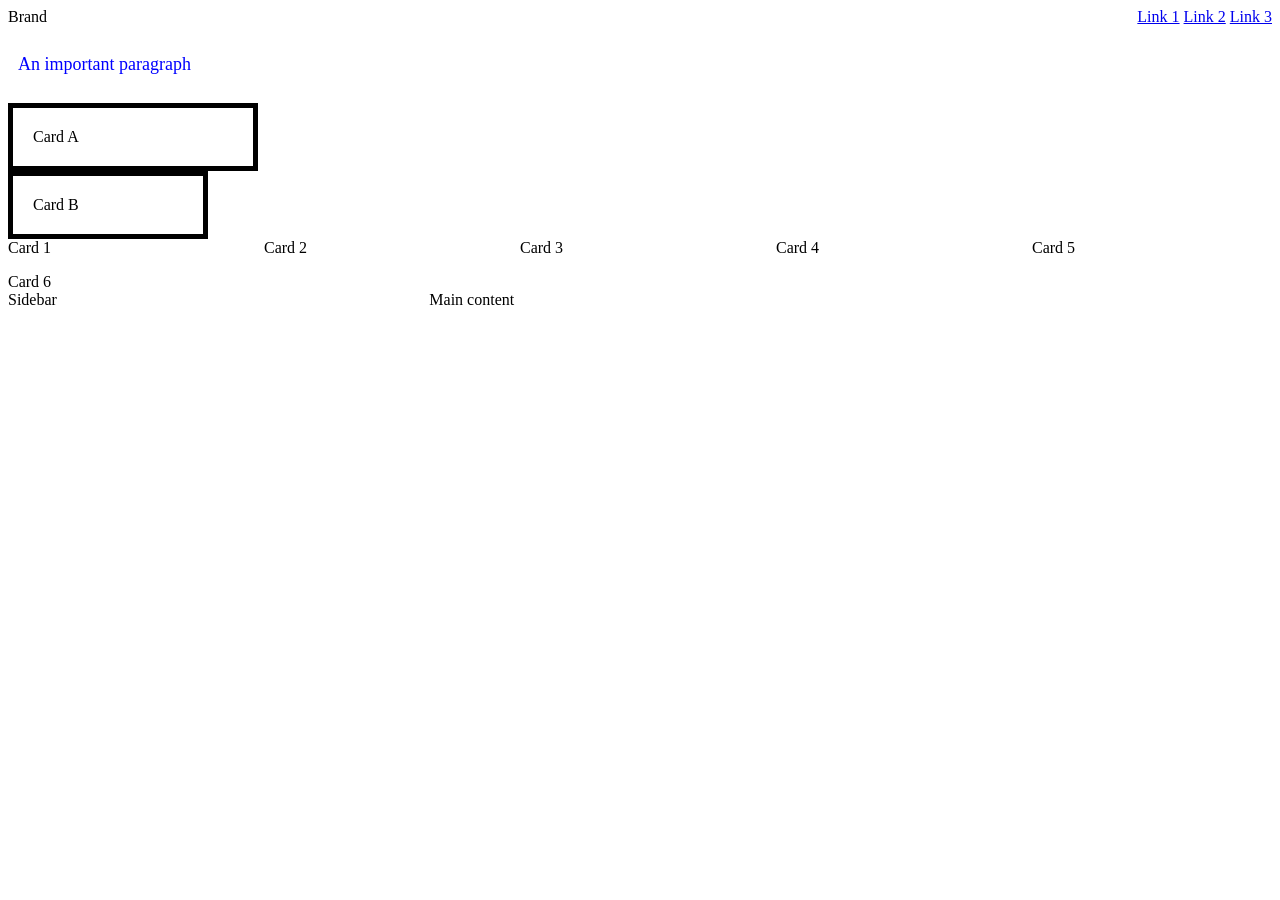
<file: lab3Exercise/index.html>
<!DOCTYPE html>
<html lang="en">
<head>
    <meta charset="UTF-8">
    <meta name="viewport" content="width=device-width, initial-scale=1.0">
    <title>Lab 3</title>
    <link rel="stylesheet" href="css/style.css">
</head>
<body>
    <nav>
        <div>Brand</div>
        <div>
            <a href="#">Link 1</a>
            <a href="#">Link 2</a>
            <a href="#">Link 3</a>
        </div>
    </nav>

    <p class="important">An important paragraph</p>

    <div class="card-a">Card A</div>
    <div class="card-b">Card B</div>

    <div class="gallery">
        <div>Card 1</div>
        <div>Card 2</div>
        <div>Card 3</div>
        <div>Card 4</div>
        <div>Card 5</div>
        <div>Card 6</div>
    </div>

    <div class="layout">
        <aside>Sidebar</aside>
        <main>Main content</main>
    </div>
</body>
</html>
</file>
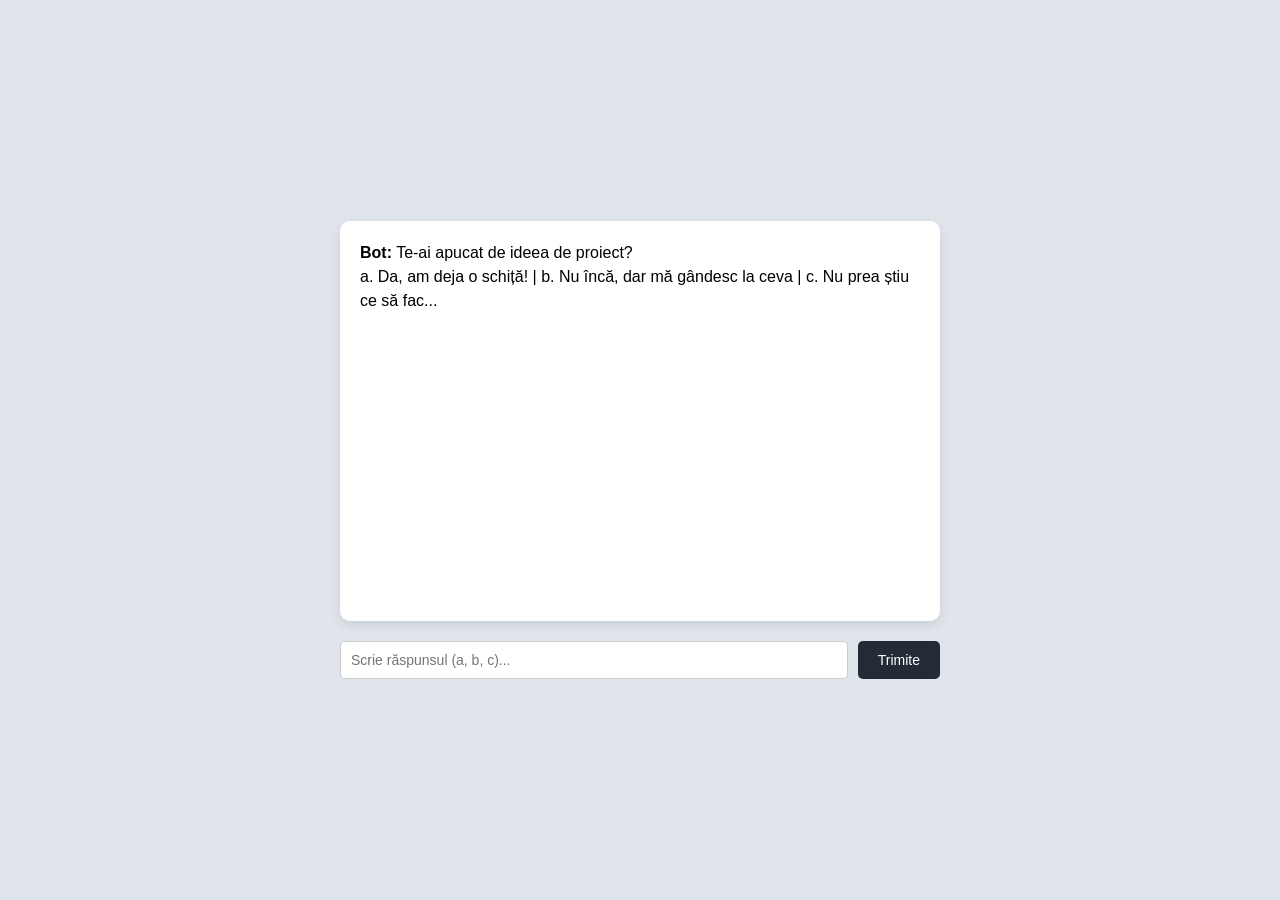
<file: HTML/chatbot.html>
<!DOCTYPE html>
<html lang="en">
<head>
    <meta charset="UTF-8">
    <meta name="viewport" content="width=device-width, initial-scale=1.0">
    <title>Chatbot</title>
    <link rel="stylesheet" href="../CSS/chatbot_style.css">
</head>
<body>
    <div class="chat-container" id="chat-container"></div>
    <form id="chat-form">
        <input type="text" id="user-input" placeholder="Scrie răspunsul (a, b, c)...">
        <button type="submit">Trimite</button>
    </form>
    <script src="../JS/chatbot.js"></script>
</body>
</html>
</file>
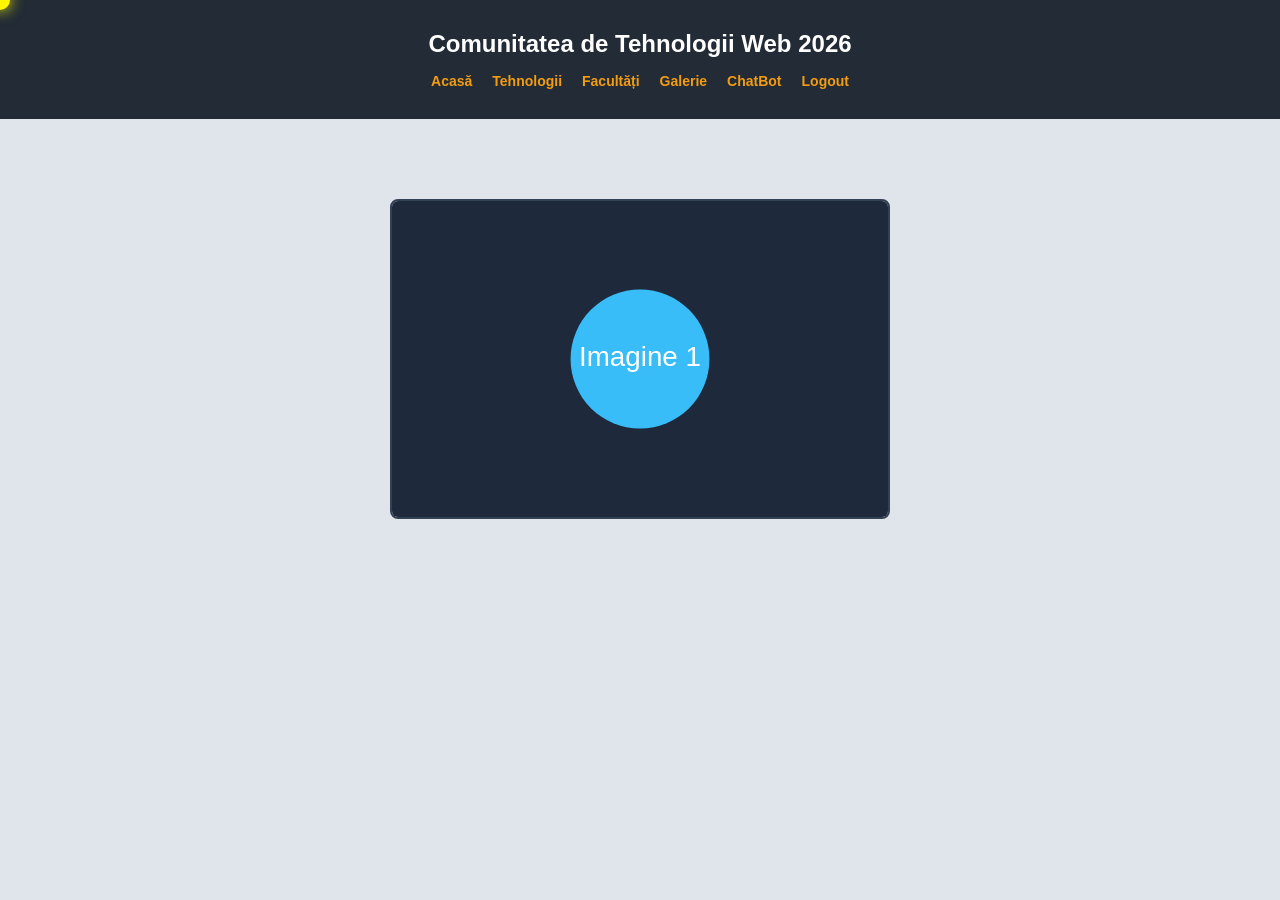
<file: HTML/galerie.html>
<!DOCTYPE html>
<html lang="ro">
<head>
    <meta charset="UTF-8">
    <meta name="viewport" content="width=device-width, initial-scale=1.0">
    <title>Galerie Foto</title>
    <link rel="stylesheet" href="../CSS/home_style.css">
    <link rel="stylesheet" href="../CSS/galerie.css">
    <link rel="stylesheet" href="../CSS/cursor.css">
</head>
<body>
    <header>
        <div class="container">
            <h1>Comunitatea de Tehnologii Web 2026</h1>
            <nav>
                <a href="home.html">Acasă</a>
                <a href="#">Tehnologii</a>
                <a href="universities.html">Facultăți</a>
                <a href="galerie.html">Galerie</a>
                <a href="chatbot.html">ChatBot</a>
                <a href="login.html">Logout</a>
            </nav>
        </div>
    </header>

    <main class="container">
        <div class="carousel-container">
            <div class="carousel-view">
                <img id="carousel-image" src="../MEDIA/g1.svg" alt="Carusel">
            </div>
        </div>
    </main>

    <script src="../JS/cursor.js"></script>
    <script src="../JS/galerie.js"></script>
</body>
</html>
</file>
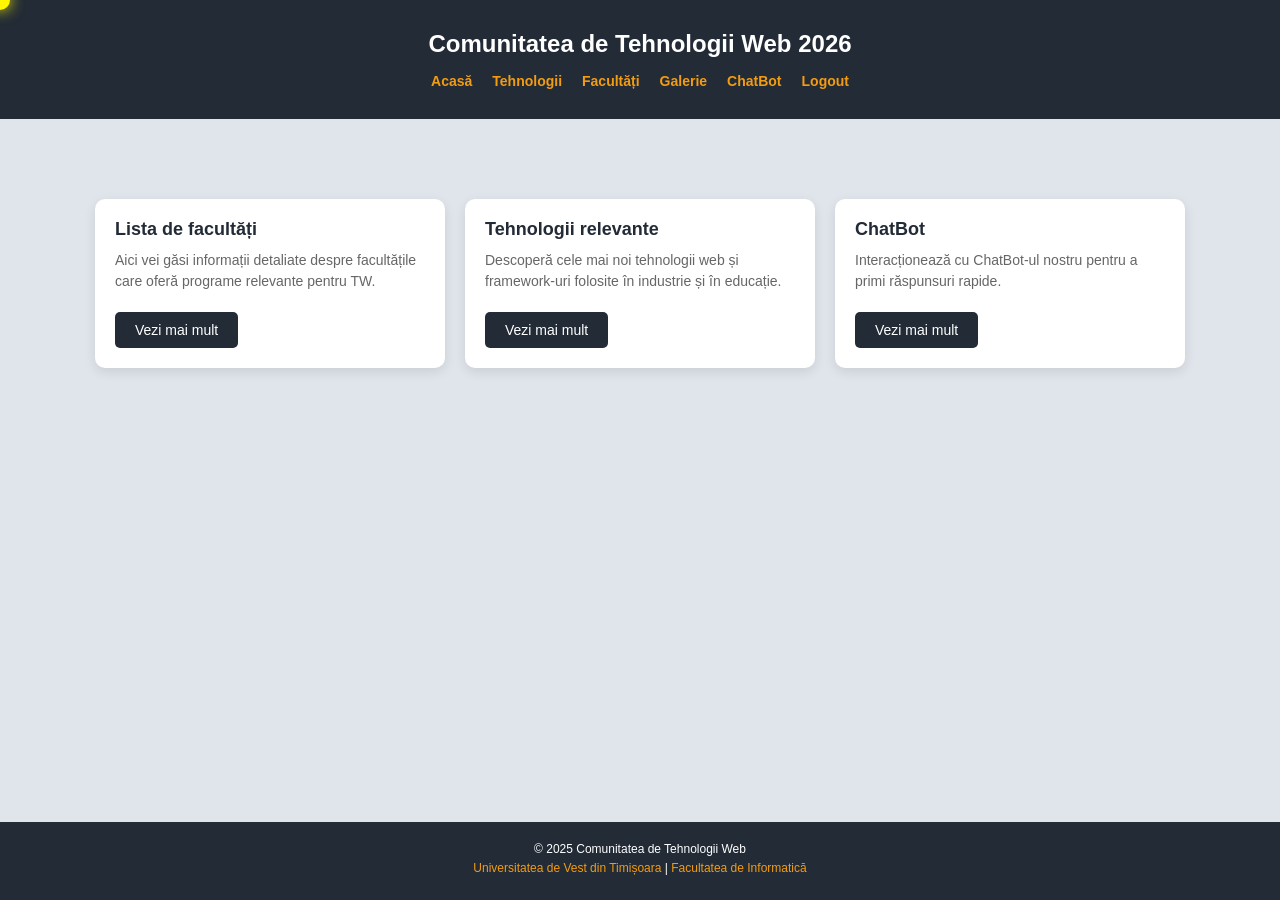
<file: HTML/home.html>
<!DOCTYPE html>
<html lang="ro">
<head>
    <meta charset="UTF-8">
    <meta name="viewport" content="width=device-width, initial-scale=1.0">
    <title>Home - Comunitatea TW</title>
    <link rel="stylesheet" href="../CSS/home_style.css">
    <link rel="stylesheet" href="../CSS/cursor.css">
</head>
<body>
    <header>
        <div class="container">
            <h1>Comunitatea de Tehnologii Web 2026</h1>
            <nav>
                <a href="#">Acasă</a>
                <a href="#">Tehnologii</a>
                <a href="universities.html">Facultăți</a>
                <a href="galerie.html">Galerie</a>
                <a href="chatbot.html">ChatBot</a>
                <a href="login.html">Logout</a>
            </nav>
        </div>
    </header>
    
    <main class="container">
        <section class="columns">
            <div class="column">
                <h2>Lista de facultăți</h2>
                <p>Aici vei găsi informații detaliate despre facultățile care oferă programe relevante pentru TW.</p>
                <a href="universities.html" class="btn">Vezi mai mult</a>
            </div>
            
            <div class="column">
                <h2>Tehnologii relevante</h2>
                <p>Descoperă cele mai noi tehnologii web și framework-uri folosite în industrie și în educație.</p>
                <a href="#" class="btn">Vezi mai mult</a>
            </div>
            
            <div class="column">
                <h2>ChatBot</h2>
                <p>Interacționează cu ChatBot-ul nostru pentru a primi răspunsuri rapide.</p>
                <a href="chatbot.html" class="btn">Vezi mai mult</a>
            </div>
        </section>
    </main>
    
    <footer>
        <div class="container">
            <p>&copy; 2025 Comunitatea de Tehnologii Web</p>
            <p>
                <a href="#">Universitatea de Vest din Timișoara</a> | 
                <a href="#">Facultatea de Informatică</a>
            </p>
        </div>
    </footer>
    <script src="../JS/cursor.js"></script>
</body>
</html>
</file>
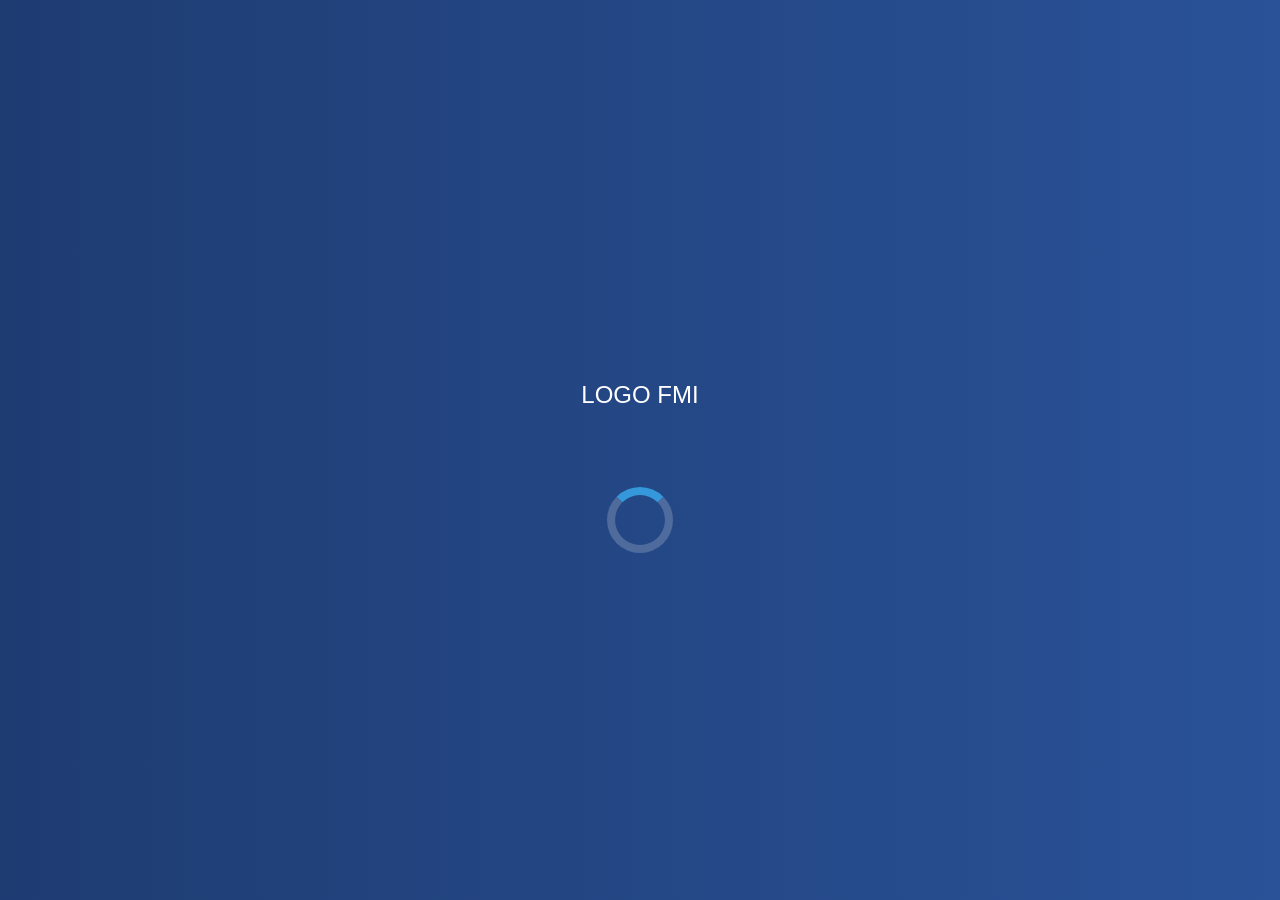
<file: HTML/loading.html>
<!DOCTYPE html>
<html lang="en">
<head>
    <meta charset="UTF-8">
    <meta name="viewport" content="width=device-width, initial-scale=1.0">
    <title>Loading Page</title>
    <meta http-equiv="refresh" content="2;url=login.html">
    <link rel="stylesheet" href="../CSS/style.css">
    <link rel="stylesheet" href="../CSS/loading_style.css">
</head>
<body>
    <div class="loading-container">
        <img src="../MEDIA/logo.svg" alt="Loading Logo" class="logo">
        <div class="loader"></div>
    </div>
</body>
</html>
</file>
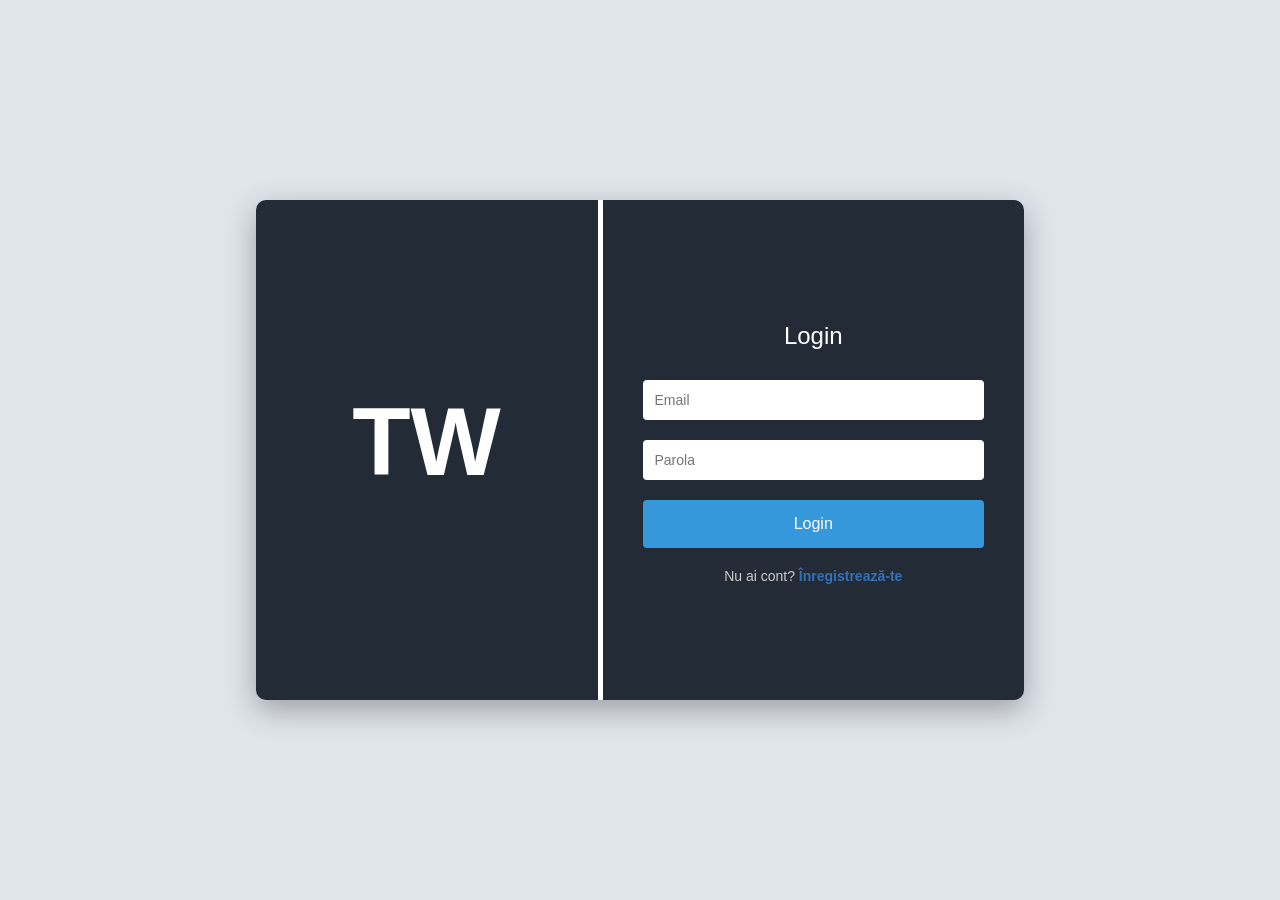
<file: HTML/login.html>
<!DOCTYPE html>
<html lang="en">
<head>
    <meta charset="UTF-8">
    <meta name="viewport" content="width=device-width, initial-scale=1.0">
    <title>Login Page</title>
    <link rel="stylesheet" href="../CSS/style.css">
    <link rel="stylesheet" href="../CSS/login_style.css">
</head>
<body>
    <div class="login-container">
        <div class="login-image">
            <img src="../MEDIA/tw.svg" alt="Imagine login">
        </div>
        <div class="separator"></div>
        <form class="login-form" id="loginForm">
            <h2>Login</h2>
            <input type="email" id="email" placeholder="Email">
            <input type="password" id="password" placeholder="Parola">
            <button type="submit">Login</button>
            <p class="register-text">
                Nu ai cont? <a href="register.html">Înregistrează-te</a>
            </p>
        </form>
    </div>
    <script src="../JS/login.js"></script>
</body>
</html>
</file>
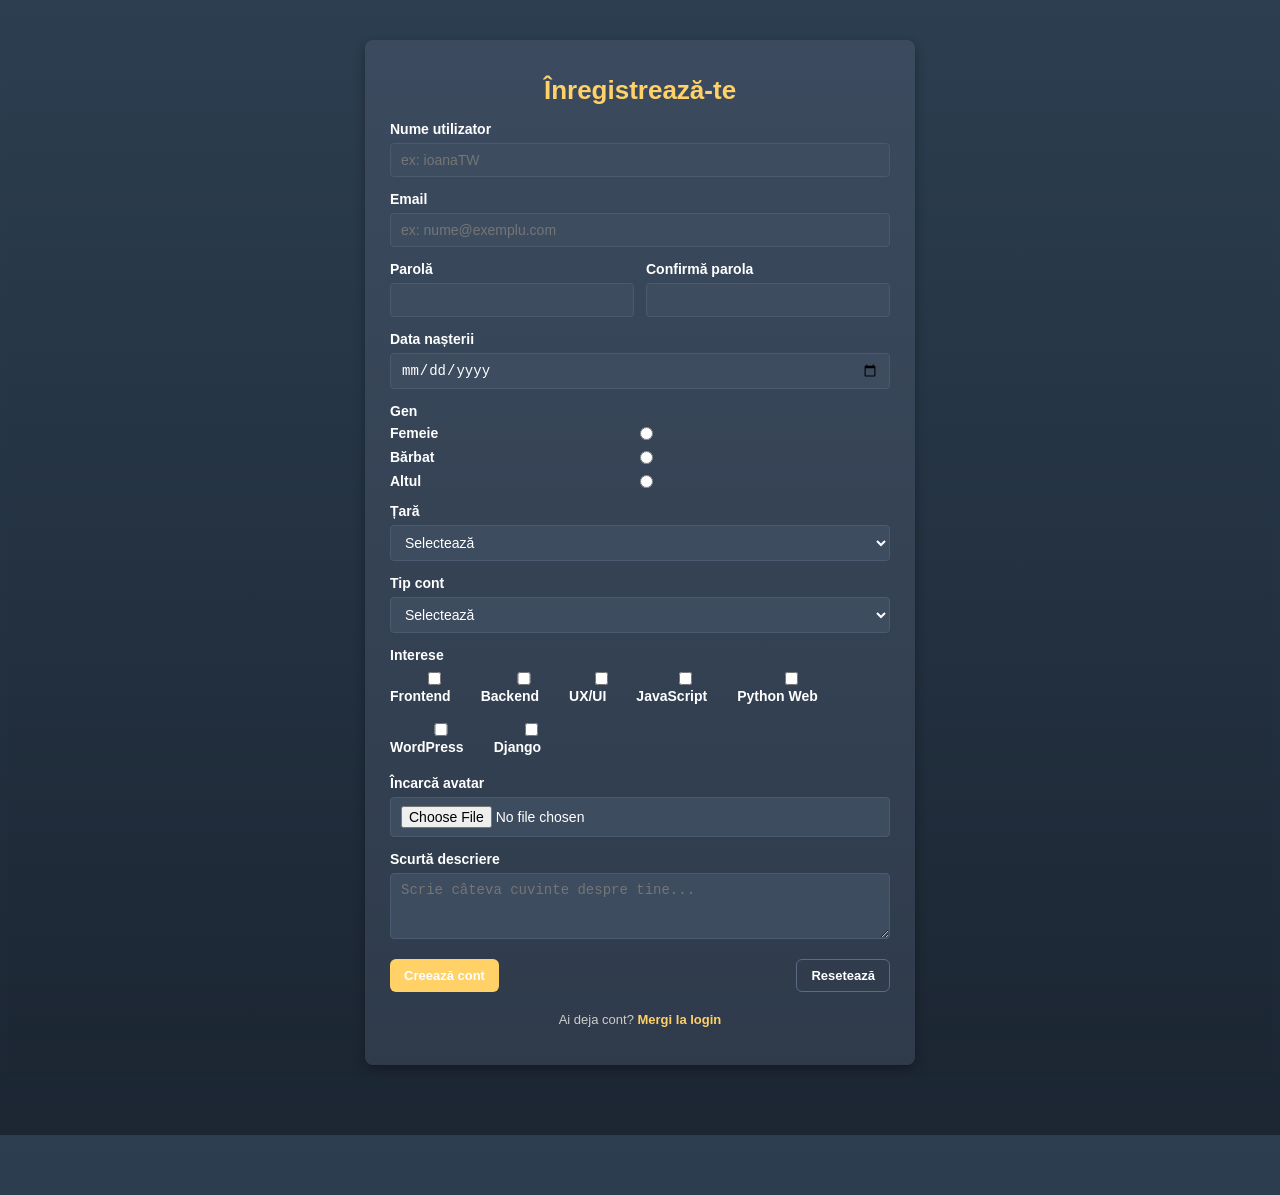
<file: HTML/register.html>
<!DOCTYPE html>
<html lang="ro">
<head>
  <meta charset="UTF-8">
  <meta name="viewport" content="width=device-width, initial-scale=1.0">
  <title>Înregistrare</title>
  <link rel="stylesheet" href="../CSS/register_style.css">
</head>
<body>
  <main class="page">
    <section class="card">
      <h1>Înregistrează-te</h1>

      <form class="register-form" action="#" method="post" enctype="multipart/form-data">
        <div class="row">
          <label for="username">Nume utilizator</label>
          <input type="text" id="username" name="username" placeholder="ex: ioanaTW" required>
        </div>

        <div class="row">
          <label for="email">Email</label>
          <input type="email" id="email" name="email" placeholder="ex: nume@exemplu.com" required>
        </div>

        <div class="row two-col">
          <div>
            <label for="password">Parolă</label>
            <input type="password" id="password" name="password" required>
          </div>
          <div>
            <label for="confirm_password">Confirmă parola</label>
            <input type="password" id="confirm_password" name="confirm_password" required>
          </div>
        </div>

        <div class="row">
          <label for="birthdate">Data nașterii</label>
          <input type="date" id="birthdate" name="birthdate">
        </div>

        <div class="row">
          <p class="group-title">Gen</p>
          <div class="radio-option">
            <label for="femeie">Femeie</label>
            <input type="radio" id="femeie" name="gen" value="femeie">
          </div>
          <div class="radio-option">
            <label for="barbat">Bărbat</label>
            <input type="radio" id="barbat" name="gen" value="barbat">
          </div>
          <div class="radio-option">
            <label for="altul">Altul</label>
            <input type="radio" id="altul" name="gen" value="altul">
          </div>
        </div>

        <div class="row">
          <label for="tara">Țară</label>
          <select id="tara" name="tara">
            <option value="">Selectează</option>
            <option value="ro">România</option>
            <option value="md">Moldova</option>
            <option value="altele">Altă țară</option>
          </select>
        </div>

        <div class="row">
          <label for="tip_cont">Tip cont</label>
          <select id="tip_cont" name="tip_cont">
            <option value="">Selectează</option>
            <option value="student">Student</option>
            <option value="profesor">Profesor</option>
          </select>
        </div>

        <div class="row">
          <p class="group-title">Interese</p>
          <div class="checkbox-grid">
            <label><input type="checkbox" name="interese" value="frontend">Frontend</label>
            <label><input type="checkbox" name="interese" value="backend">Backend</label>
            <label><input type="checkbox" name="interese" value="uxui">UX/UI</label>
            <label><input type="checkbox" name="interese" value="javascript">JavaScript</label>
            <label><input type="checkbox" name="interese" value="python">Python Web</label>
            <label><input type="checkbox" name="interese" value="wordpress">WordPress</label>
            <label><input type="checkbox" name="interese" value="django">Django</label>
          </div>
        </div>

        <div class="row">
          <label for="avatar">Încarcă avatar</label>
          <input type="file" id="avatar" name="avatar">
        </div>

        <div class="row">
          <label for="descriere">Scurtă descriere</label>
          <textarea id="descriere" name="descriere" rows="3" placeholder="Scrie câteva cuvinte despre tine..."></textarea>
        </div>

        <div class="actions">
          <button type="submit" class="btn primary">Creează cont</button>
          <button type="reset" class="btn ghost">Resetează</button>
        </div>

        <p class="login-link">Ai deja cont?
          <a href="login.html">Mergi la login</a></p>
      </form>
    </section>
  </main>
</body>
</html>
</file>
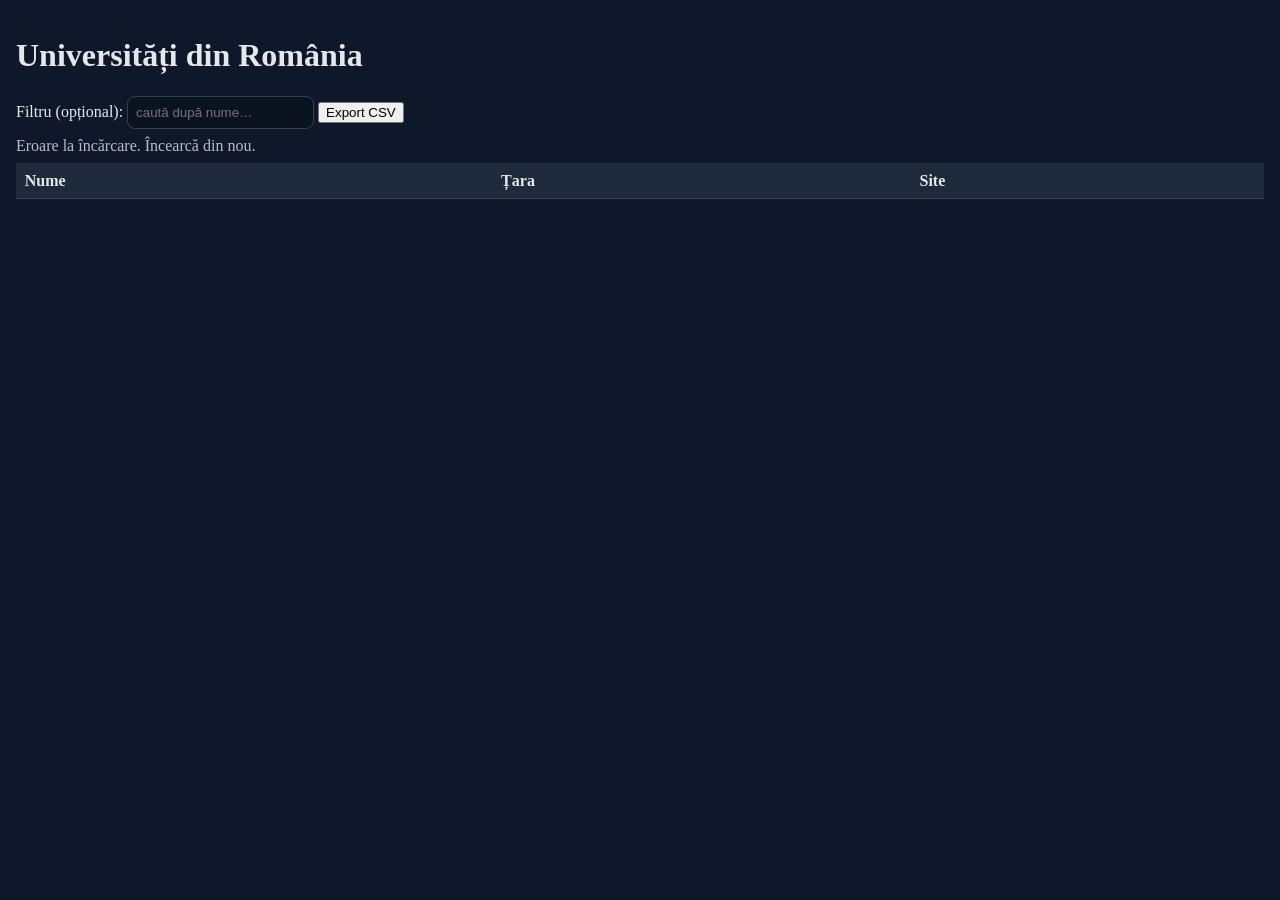
<file: HTML/universities.html>
<!DOCTYPE html>
<html lang="ro">
<head>
    <meta charset="UTF-8">
    <meta name="viewport" content="width=device-width, initial-scale=1.0">
    <title>Universități din România</title>
    <link rel="stylesheet" href="../CSS/universities_style.css">
</head>
<body>
    <div>
        <h1>Universități din România</h1>
        <label for="q">Filtru (opțional):</label>
        <input id="q" placeholder="caută după nume…" />
        <button id="export">Export CSV</button>
        <div id="status" class="status"></div>
        <table>
            <thead>
                <tr>
                    <th>Nume</th>
                    <th>Țara</th>
                    <th>Site</th>
                </tr>
            </thead>
            <tbody id="tbody"></tbody>
        </table>
    </div>
    <script src="../JS/universities.js"></script>
</body>
</html>
</file>
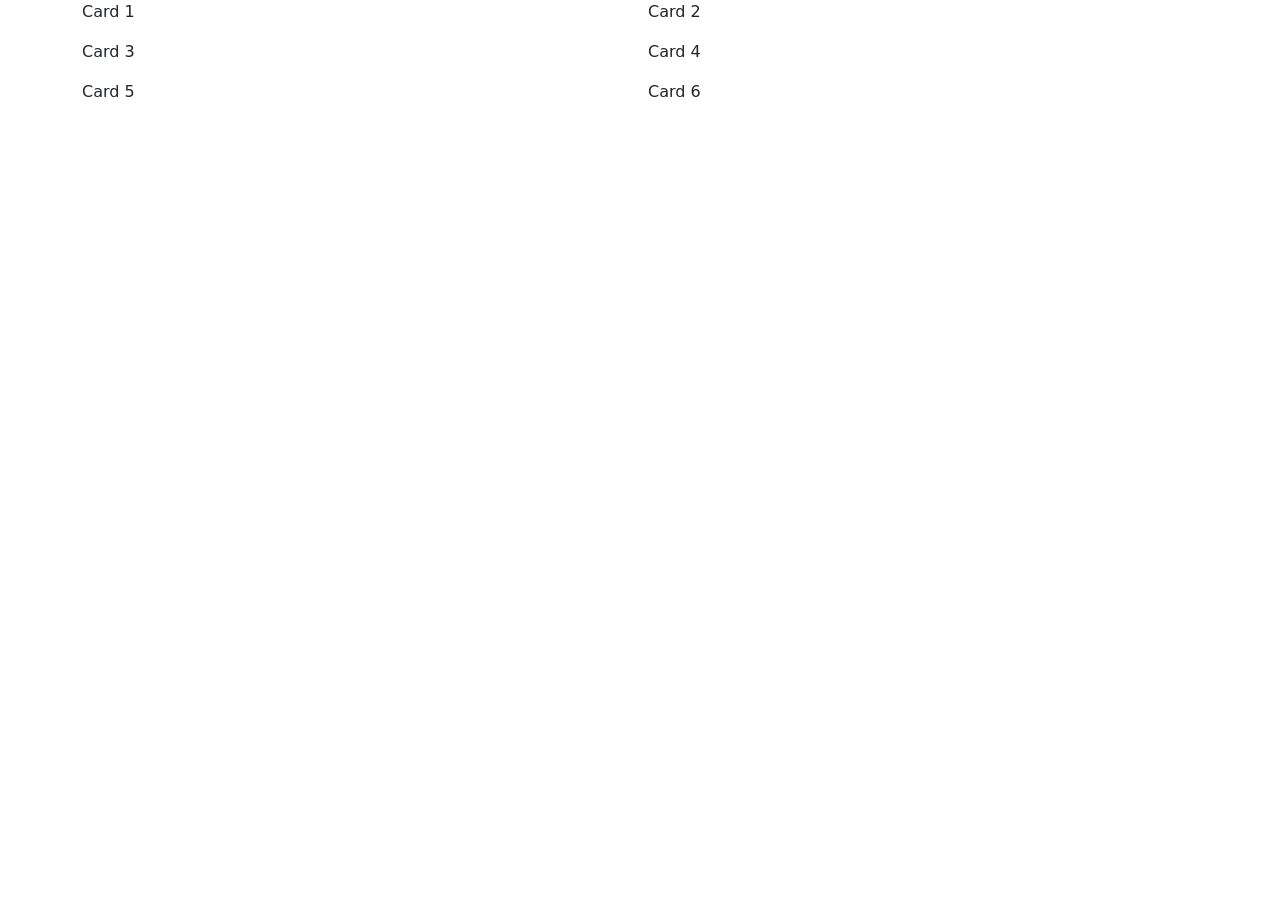
<file: lab3Exercise/bootstrap-gallery.html>
<!DOCTYPE html>
<html lang="en">
<head>
    <meta charset="UTF-8">
    <meta name="viewport" content="width=device-width, initial-scale=1.0">
    <title>Bootstrap Gallery</title>
    <link href="https://cdn.jsdelivr.net/npm/bootstrap@5.3.3/dist/css/bootstrap.min.css" rel="stylesheet">
</head>
<body>
    <div class="container">
        <div class="row g-3">
            <div class="col-12 col-md-6">Card 1</div>
            <div class="col-12 col-md-6">Card 2</div>
            <div class="col-12 col-md-6">Card 3</div>
            <div class="col-12 col-md-6">Card 4</div>
            <div class="col-12 col-md-6">Card 5</div>
            <div class="col-12 col-md-6">Card 6</div>
        </div>
    </div>
</body>
</html>
</file>
<file: lab3Exercise/css/style.css>
.important {
    color: red;
    font-size: 18px;
    padding: 10px;
}

p.important {
    color: blue;
}

.card-a {
    box-sizing: content-box;
    width: 200px;
    padding: 20px;
    border: 5px solid black;
}

.card-b {
    box-sizing: border-box;
    width: 200px;
    padding: 20px;
    border: 5px solid black;
}

nav {
    display: flex;
    justify-content: space-between;
    align-items: center;
    gap: 1rem;
}

.gallery {
    display: grid;
    grid-template-columns: repeat(auto-fit, minmax(min(100%, 240px), 1fr));
    gap: 1rem;
}

.layout {
    display: grid;
    grid-template-columns: 1fr;
}

@media (min-width: 768px) {
    .layout {
        grid-template-columns: 1fr 2fr;
    }
}
</file>
<file: CSS/chatbot_style.css>
body {
    background-color: #e0e5ec;
    display: flex;
    justify-content: center;
    align-items: center;
    height: 100vh;
    margin: 0;
    flex-direction: column;
    font-family: Arial, sans-serif;
}

.chat-container {
    max-width: 600px;
    width: 90%;
    height: 400px;
    padding: 20px;
    background-color: #ffffff;
    border-radius: 10px;
    box-shadow: 0 4px 12px rgba(0, 0, 0, 0.1);
    margin-bottom: 20px;
    overflow-y: auto;
    box-sizing: border-box;
}

.message {
    margin-bottom: 15px;
    line-height: 1.5;
}

#chat-form {
    display: flex;
    max-width: 600px;
    width: 90%;
    gap: 10px;
}

#chat-form input {
    flex: 1;
    padding: 10px;
    border: 1px solid #ccc;
    border-radius: 5px;
    font-size: 14px;
    outline: none;
}

#chat-form button {
    padding: 10px 20px;
    background-color: #222b36;
    color: #ffffff;
    border: none;
    border-radius: 5px;
    cursor: pointer;
    font-size: 14px;
    transition: background-color 0.3s;
}

#chat-form button:hover {
    background-color: #1a1e24;
}
</file>
<file: CSS/home_style.css>
* {
    box-sizing: border-box;
    margin: 0;
    padding: 0;
}

html, body {
    height: 100%;
}

body {
    display: flex;
    flex-direction: column;
    font-family: Arial, sans-serif;
    background-color: #e0e5ec;
}

main {
    width: 100%;
    max-width: 1200px;
    margin: 0 auto;
    flex: 1;
    padding: 40px 20px;
}

header {
    background-color: #222b36;
    color: #fff;
    padding: 30px 20px;
    text-align: center;
}

header .container h1 {
    font-size: 24px;
    margin-bottom: 15px;
}

header nav {
    display: flex;
    justify-content: center;
    gap: 20px;
}

header nav a {
    color: #f39c12;
    text-decoration: none;
    font-weight: bold;
    font-size: 14px;
}

header nav a:hover {
    color: #e67e22;
}

.columns {
    display: flex;
    gap: 20px;
    margin: 40px 0;
    flex-wrap: wrap;
    justify-content: center;
}

.column {
    background-color: #fff;
    padding: 20px;
    border-radius: 10px;
    width: 350px;
    box-shadow: 0 4px 12px rgba(0,0,0,0.1);
}

.column h2 {
    margin-bottom: 10px;
    color: #222b36;
    font-size: 18px;
}

.column p {
    margin-bottom: 20px;
    font-size: 14px;
    line-height: 1.5;
    color: #666;
}

.btn {
    display: inline-block;
    padding: 10px 20px;
    border-radius: 5px;
    background-color: #222b36;
    color: #fff;
    text-decoration: none;
    font-size: 14px;
    transition: background-color 0.3s;
}

.btn:hover {
    background-color: #1a1e24;
}

footer {
    background-color: #222b36;
    color: #fff;
    padding: 20px;
    text-align: center;
    font-size: 12px;
}

footer p {
    margin-bottom: 5px;
}

footer a {
    color: #f39c12;
    text-decoration: none;
}

footer a:hover {
    text-decoration: underline;
}

@media (max-width: 900px) {
    main {
        max-width: 800px;
    }
    .columns {
        justify-content: center;
    }
    .column {
        width: 300px;
    }
}

@media (max-width: 750px) {
    main {
        max-width: 350px;
        padding: 10px 0;
    }
    .columns {
        flex-direction: column;
        gap: 15px;
        margin: 20px 0;
        align-items: center;
    }
    .column {
        width: 100%;
        max-width: 300px;
    }
    header nav {
        flex-direction: column;
        gap: 10px;
    }
}
</file>
<file: CSS/galerie.css>
.carousel-container {
    display: flex;
    flex-direction: column;
    align-items: center;
    margin-top: 40px;
}

.carousel-view {
    width: 500px;
    height: 320px;
    overflow: hidden;
    border: 2px solid #334155;
    border-radius: 8px;
}

.carousel-view img {
    width: 100%;
    height: 100%;
    object-fit: cover;
    transition: transform 0.5s ease;
}
</file>
<file: CSS/cursor.css>
#cursor {
    position: fixed;
    top: 0;
    left: 0;
    width: 20px;
    height: 20px;
    border-radius: 50%;
    background-color: hsl(0, 100%, 50%);
    box-shadow: 0 0 10px rgba(255, 255, 255, 0.3);
    pointer-events: none;
    transform: translate(-50%, -50%);
    z-index: 9999;
}
</file>
<file: CSS/style.css>
body {
    margin: 0;
    padding: 0;
    display: flex;
    justify-content: center;
    align-items: center;
    height: 100vh;
    font-family: Arial, sans-serif;
}
</file>
<file: CSS/loading_style.css>
body {
    background: linear-gradient(90deg, #1e3c72, #2a5298);
}
.loading-container {
    display: flex;
    flex-direction: column;
    align-items: center;
}
.logo {
    width: 200px;
    height: auto;
    margin-bottom: 40px;
}
.loader {
    border: 8px solid rgba(255, 255, 255, 0.2);
    border-top: 8px solid #3498db;
    border-radius: 50%;
    width: 50px;
    height: 50px;
    animation: spin 2s linear infinite;
}
@keyframes spin {
    0% { transform: rotate(0deg); }
    100% { transform: rotate(360deg); }
}
</file>
<file: CSS/login_style.css>
body {
    background-color: #e0e5ec;
}
.login-container {
    display: flex;
    width: 60%;
    max-width: 800px;
    height: 500px;
    min-height: 400px;
    background-color: #222b36;
    border-radius: 10px;
    box-shadow: 0 10px 30px rgba(0,0,0,0.3);
}
.login-image {
    flex: 1;
    display: flex;
    justify-content: center;
    align-items: center;
    overflow: hidden;
}
.login-image img {
    width: 70%;
    height: auto;
    object-fit: cover;
}
.separator {
    width: 5px;
    background-color: #ffffff;
}
.login-form {
    flex: 1;
    display: flex;
    flex-direction: column;
    justify-content: center;
    margin-left: 0px;
    padding: 40px;
    color: white;
}
.login-form h2 {
    margin-bottom: 30px;
    text-align: center;
    font-weight: normal;
}
.login-form input {
    padding: 12px;
    margin-bottom: 20px;
    border: none;
    border-radius: 4px;
    font-size: 14px;
}
input:focus {
    outline: 1px solid blue;
}
input:hover {
    transform: scale(1.02);
    transition: all .1s ease-in-out;
}
.login-form button {
    padding: 15px;
    background-color: #3498db;
    border: none;
    border-radius: 4px;
    color: white;
    font-size: 16px;
    cursor: pointer;
    transition: background 0.3s;
}
.login-form button:hover {
    background-color: #2980b9;
}
.register-text {
    margin-top: 20px;
    text-align: center;
    font-size: 14px;
    color: #cccccc;
}
.register-text a {
    color: #3471B8;
    text-decoration: none;
    font-weight: bold;
    transition: color 0.3s;
}
.register-text a:hover {
    color: #024A76;
}
</file>
<file: CSS/register_style.css>
html, body {
  background: linear-gradient(#2c3e50, #1c2633);
  color: #ffffff;
  margin-top: 0;
  margin-bottom: 60px;
  font-family: Arial, sans-serif;
}

.page {
  display: flex;
  justify-content: center;
  align-items: flex-start;
  padding: 10px;
}

.card {
  max-width: 500px;
  width: 100%;
  margin-top: 30px;
  background: linear-gradient(#3b4a5e, #2f3b4b);
  padding: 25px;
  border-radius: 8px;
  box-shadow: 0 4px 12px rgba(0, 0, 0, 0.3);
}

h1 {
  text-align: center;
  color: #ffd166;
  font-size: 26px;
  margin-top: 10px;
  margin-bottom: 15px;
}

.row {
  margin-bottom: 14px;
  text-align: left;
}

.row label,
.group-title {
  display: block;
  margin-top: 0;
  margin-bottom: 6px;
  font-weight: bold;
  font-size: 14px;
}

input, select, textarea {
  width: 100%;
  padding: 8px 10px;
  border-radius: 4px;
  border: 1px solid #4a5a70;
  background: #3e4c60;
  color: #ffffff;
  font-size: 14px;
  box-sizing: border-box;
}

input:focus, select:focus, textarea:focus {
  outline: none;
  border-color: #ffd166;
}

.two-col {
  display: flex;
  gap: 12px;
}

.two-col > div {
  flex: 1;
}

.checkbox-grid {
  display: flex;
  gap: 10px;
  flex-wrap: wrap;
}

.radio-option {
  display: flex;
  align-items: center;
  margin-bottom: 8px;
}

.radio-option label {
  width: 50%;
  margin-bottom: 0;
}

.radio-option input {
  width: auto;
  margin: 0;
}

.actions {
  display: flex;
  justify-content: space-between;
  margin-top: 16px;
}

.btn {
  padding: 8px 14px;
  border-radius: 6px;
  font-size: 13px;
  font-weight: bold;
  cursor: pointer;
}

.btn.primary {
  background-color: #ffd166;
  color: #ffffff;
  border: none;
}

.btn.primary:hover {
  background-color: #f4b942;
}

.btn.ghost {
  background-color: transparent;
  color: #ffffff;
  border: 1px solid #5a6b82;
}

.btn.ghost:hover {
  background-color: #3e4c60;
}

.login-link {
  text-align: center;
  margin-top: 20px;
  font-size: 13px;
  color: #cccccc;
}

.login-link a {
  color: #ffd166;
  font-weight: bold;
  text-decoration: none;
}

.login-link a:hover {
  text-decoration: underline;
}
</file>
<file: CSS/universities_style.css>
body{
margin:0;
padding:16px;
background:#0f172a;
color:#e5e7eb
}
.status{
opacity: .8;
margin: 8px 0;
}
input{
padding: .5rem;
border-radius: .5rem;
border: 1px solid #334155;
background: #0b1220;
color: #e5e7eb
}
table{
width:100%;
border-collapse: collapse;
margin-top: 8px;
background: #1e293b
}
th, td{
padding: .55rem;
border-bottom: 1px solid #334155;
text-align: left;
vertical-align: top
}
td a{
color:#a7f3d0;
text-decoration:none
}
td a:hover{
text-decoration: underline
}
</file>
